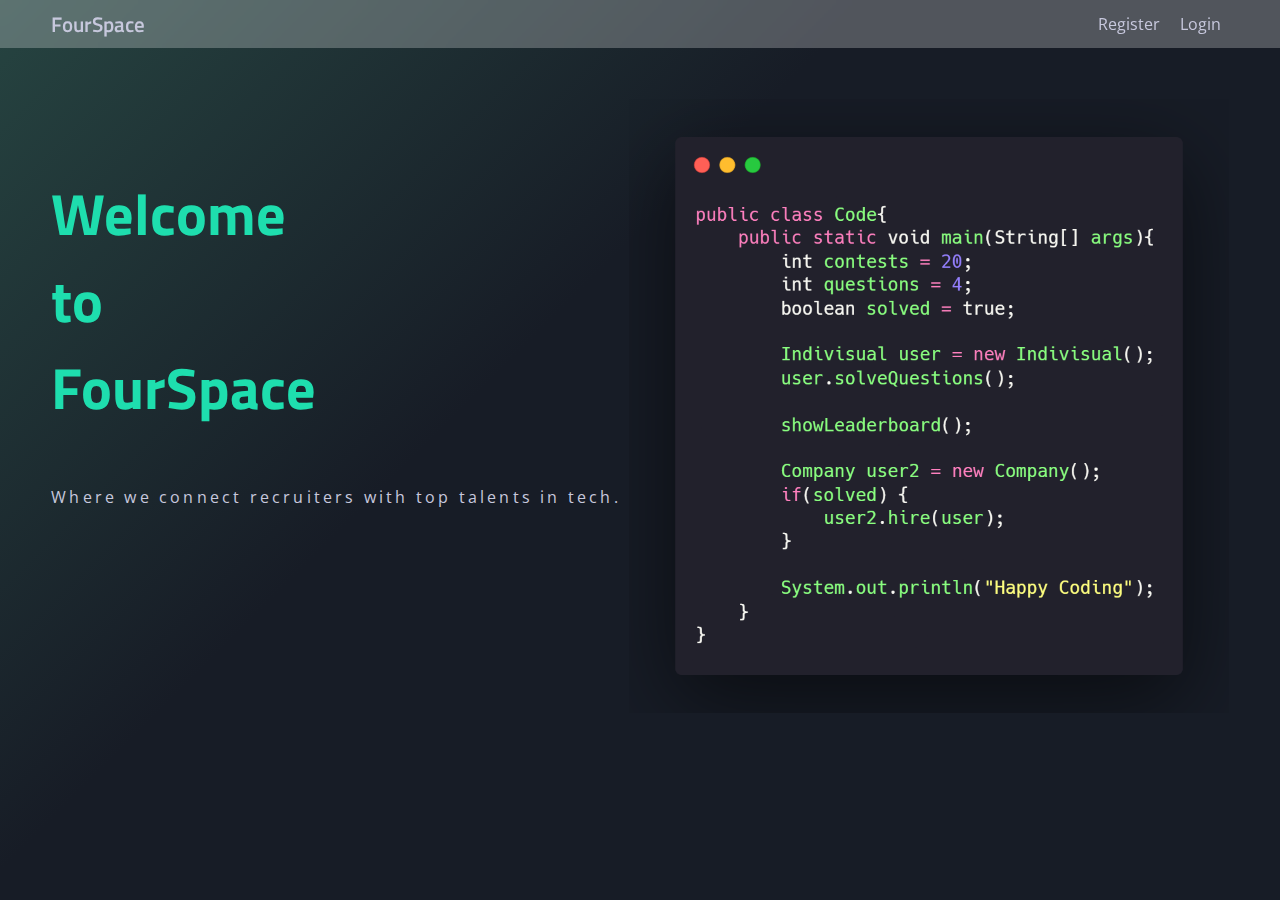
<file: index.html>
<!DOCTYPE html>
<html lang="en">

<head>
    <meta charset="UTF-8" />
    <meta http-equiv="X-UA-Compatible" content="IE=edge" />
    <meta name="viewport" content="width=device-width, initial-scale=1.0" />
    <title>Homepage</title>
    <link rel="stylesheet" href="./css/default.css" />
    <link rel="stylesheet" href="./css/index.css" />

    <link rel="icon" type="image/png" href="./assets/favicon.png" />
</head>

<body>
    <nav id="navbar" class="nav glass">
        <div class="nav-brand"><a href="./index.html">FourSpace</a></div>
    </nav>

    <div class="container">
        <div class="left">
            <h1 class="jumbo">
                Welcome <br /> to <br /> FourSpace
            </h1>
            <p class="tagline">Where we connect recruiters with top talents in tech.</p>
        </div>

        <div class="right">
            <img src="./assets/carbon.png" alt="Welcome" />
        </div>
    </div>
</body>
<script src="./js/default.js"></script>

</html>
</file>
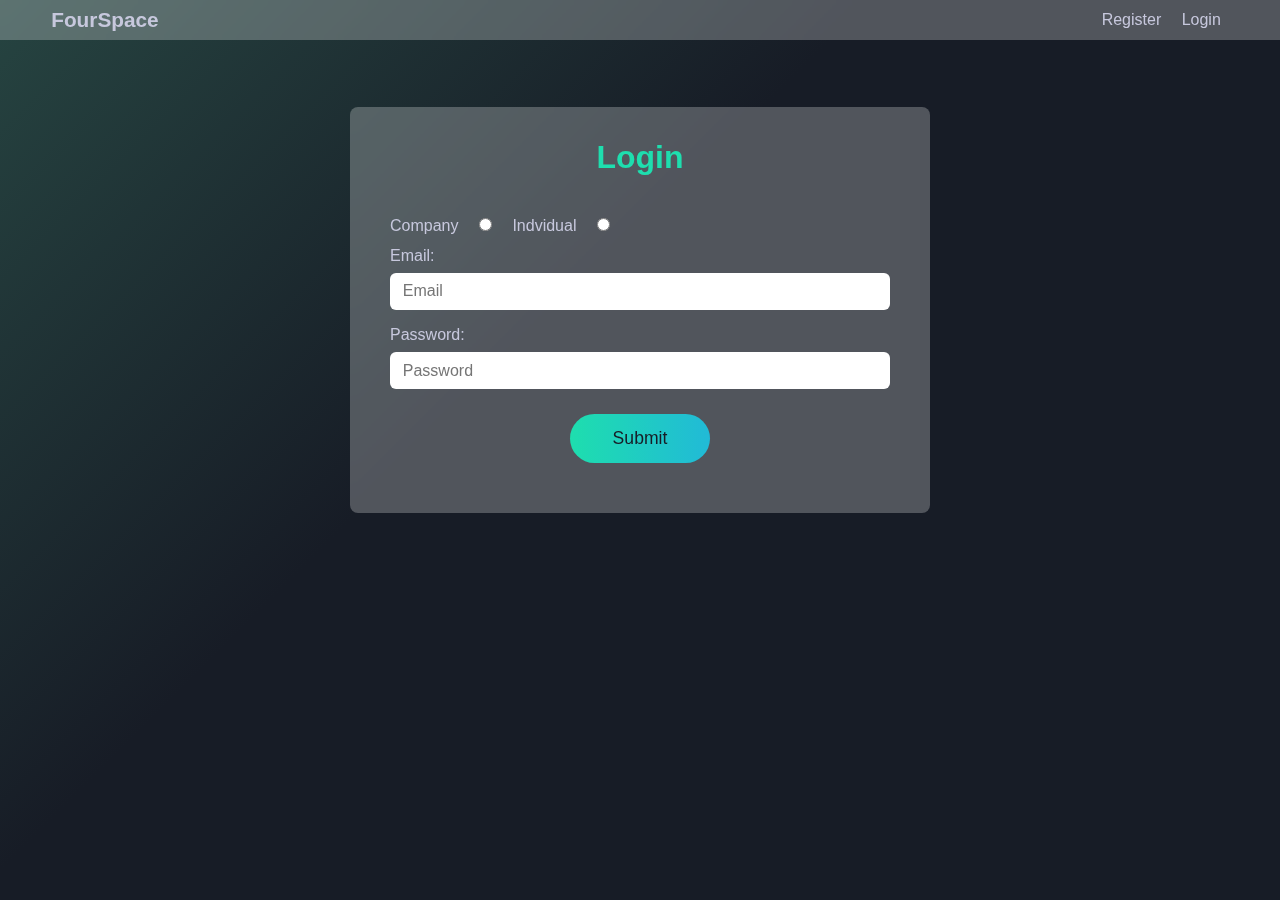
<file: addContest.html>
<!DOCTYPE html>
<html lang="en">
    <head>
        <meta charset="UTF-8" />
        <meta http-equiv="X-UA-Compatible" content="IE=edge" />
        <meta name="viewport" content="width=device-width, initial-scale=1.0" />
        <title>Add Question</title>

        <link rel="icon" type="image/png" href="./assets/favicon.png" />
        <link rel="stylesheet" href="./css/addContest.css" />
    </head>
    <body>
        <nav id="navbar" class="nav glass">
            <div class="nav-brand"><a href="./index.html">FourSpace</a></div>
        </nav>

        <div class="container">
            <form id="contest-form">
                <h1 class="title">Add Contest</h1>

                <label for="name">Name:</label>
                <input type="text" name="name" id="name" placeholder="Name" required />

                <label for="info">Info:</label>
                <textarea name="info" id="info" cols="30" rows="10" placeholder="Info"></textarea>

                <input type="submit" name="submit" id="submit" value="Submit" required />
            </form>
        </div>

        <script src="./js/default.js"></script>
        <script src="./js/addContest.js"></script>
    </body>
</html>
</file>
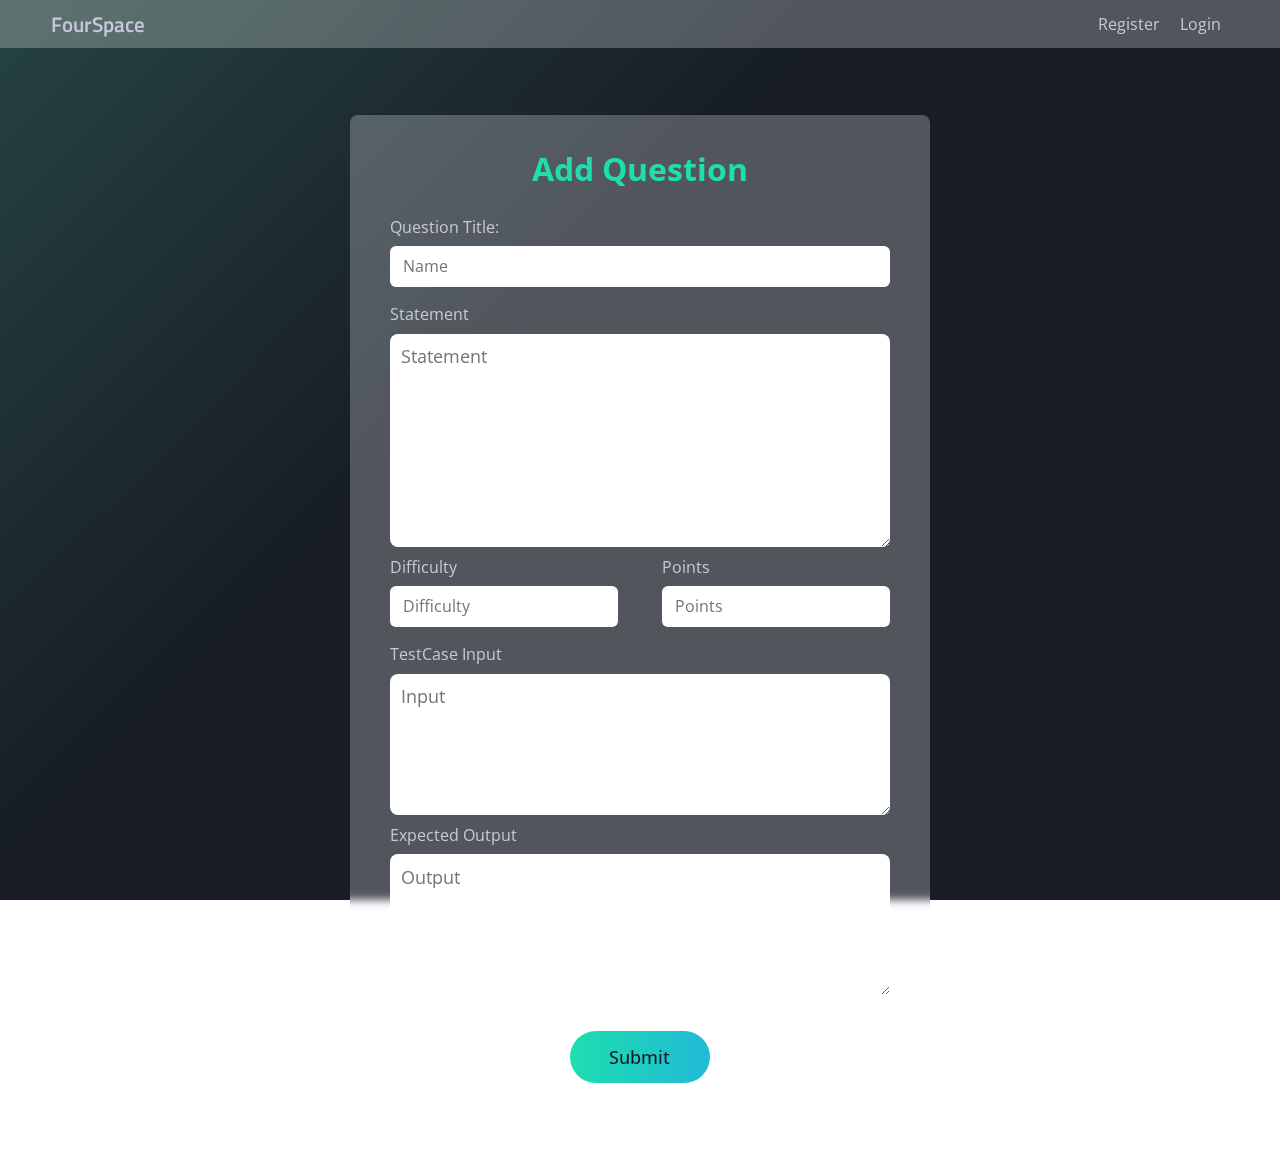
<file: addquestion.html>
<!DOCTYPE html>
<html>

<head>
    <meta charset='utf-8'>
    <meta http-equiv='X-UA-Compatible' content='IE=edge'>
    <title>Add Questions</title>
    <meta name='viewport' content='width=device-width, initial-scale=1'>
    <link rel='stylesheet' type='text/css' media='screen' href='./css/addquestion.css'>
</head>

<body>
    <nav id="navbar" class="nav glass">
        <div class="nav-brand"><a href="./index.html">FourSpace</a></div>
    </nav>

    <div class="container">
        <form id="add-question-form">
            <h1 class="title"> Add Question </h1>
            <label for="name">Question Title:</label>
            <input type="text" name="name" id="name" placeholder="Name" required/>

            <label for="description">Statement</label>
            <textarea rows="8" name="description" id="description" placeholder="Statement" required></textarea>

            <div class="one-line">
                <div class="one-half-line">
                    <label for="difficulty"> Difficulty </label>
                    <input type="text" name="difficulty" id="difficulty" placeholder="Difficulty" required>
                </div>
                <div class="half-line">
                    <label for="points">Points</label>
                    <input type="text" name="points" id="points" placeholder="Points" required>
                </div>
            </div>
            <label for="testcases">TestCase Input</label>
            <textarea rows="5" name="testcases" id="testcases" placeholder="Input" required></textarea>

            <label for="output"> Expected Output </label>
            <textarea rows="5" name="output" id="output" placeholder="Output" required></textarea>

            <input type="submit" name="submit" id="submit" value="Submit" required>
        </form>
    </div>

</body>
<script src="./js/default.js"></script>
<script src="./js/addquestion.js"></script>

</html>
</file>
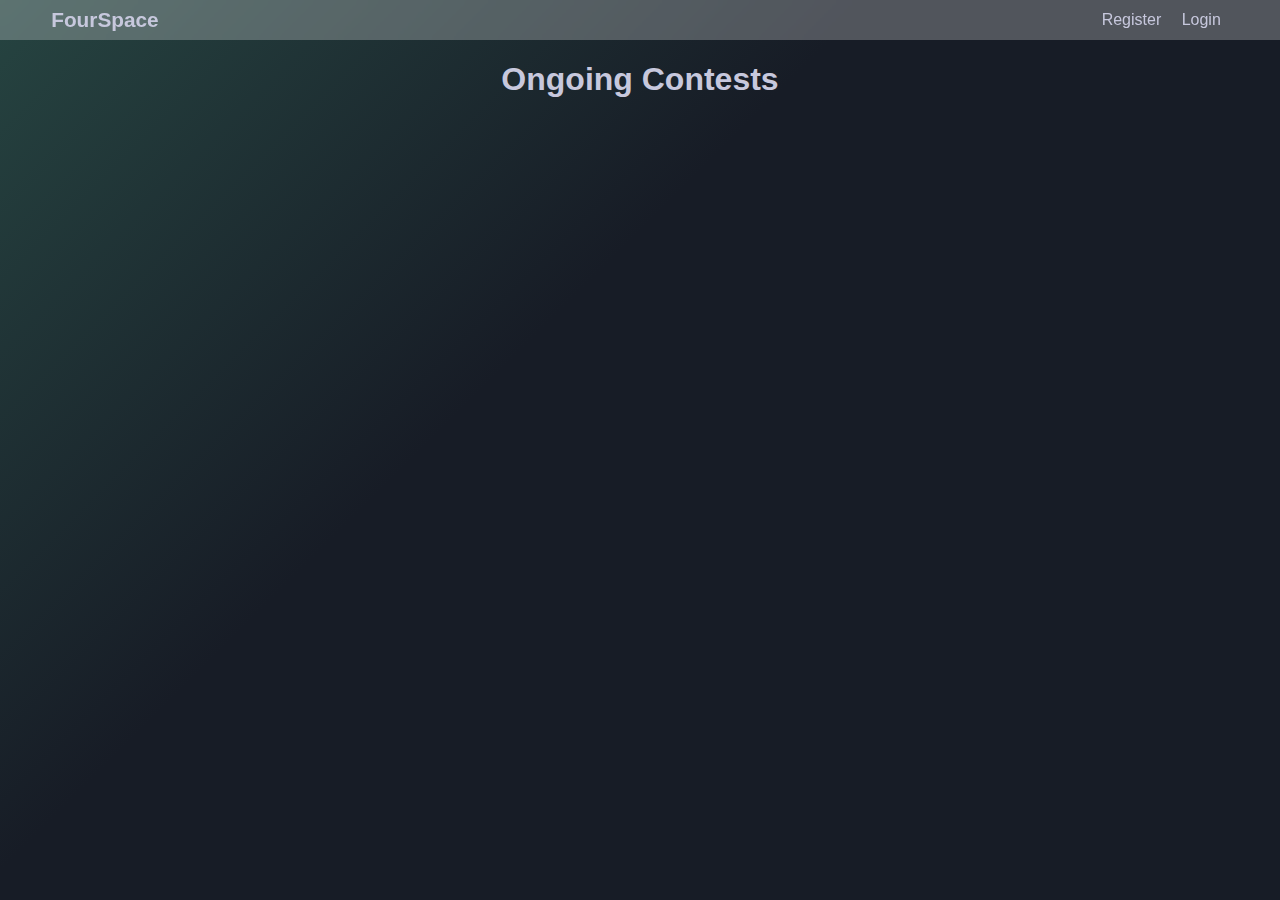
<file: contest.html>
<!DOCTYPE html>
<html lang="en">
    <head>
        <meta charset="UTF-8" />
        <meta http-equiv="X-UA-Compatible" content="IE=edge" />
        <meta name="viewport" content="width=device-width, initial-scale=1.0" />
        <title>Contest Page</title>

        <link rel="icon" type="image/png" href="./assets/favicon.png" />
        <link rel="stylesheet" href="./css/contest.css" />
    </head>

    <body>
        <nav id="navbar" class="nav">
            <div class="nav-brand"><a href="./index.html">FourSpace</a></div>
        </nav>
        <div class="container">
            <div class="contest-title">
                <h1 id="title"></h1>
                <div class="mailnlead">
                    <h3 id="company">Loading...</h3>
                    <button class="btn btn2" id="leaderboard">Leaderboard</button>
                </div>
                <pre id="info"></pre>
                <h2>Questions</h2>
            </div>
            <div class="box" id="questions">Loading Questions ...</div>
        </div>
    </body>
    <script src="./js/default.js"></script>
    <script src="./js/contest.js"></script>
</html>
</file>
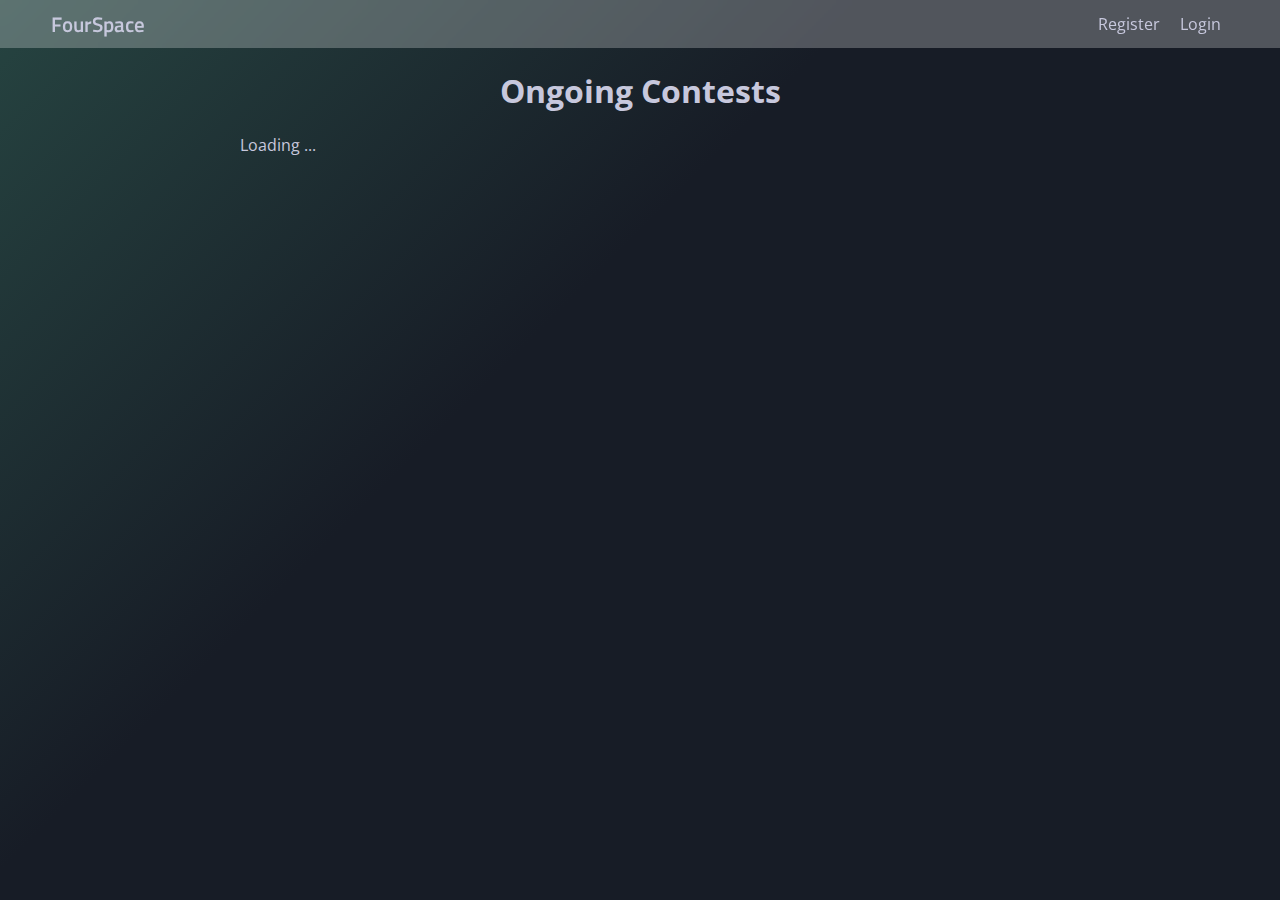
<file: contests.html>
<!DOCTYPE html>
<html lang="en">

<head>
    <meta charset="UTF-8">
    <meta http-equiv="X-UA-Compatible" content="IE=edge">
    <meta name="viewport" content="width=device-width, initial-scale=1.0">
    <title>Contests</title>

    <link rel="icon" type="image/png" href="./assets/favicon.png" />
    <link rel="stylesheet" href="./css/contests.css">
</head>

<body>
    <nav id="navbar" class="nav">
        <div class="nav-brand"><a href="./index.html">FourSpace</a></div>
    </nav>
    <div class="container">
        <div class="contest-title">
            <h1>Ongoing Contests</h1>
        </div>
        <div class="box" id="contest-list"></div>
    </div>
    <div class="box" id="contest-list"></div>
    </div>

    <script src="./js/contests.js"></script>
</body>

<script src="./js/default.js"></script>
<script src="./js/contests.js"></script>
</body>

</html>
</file>
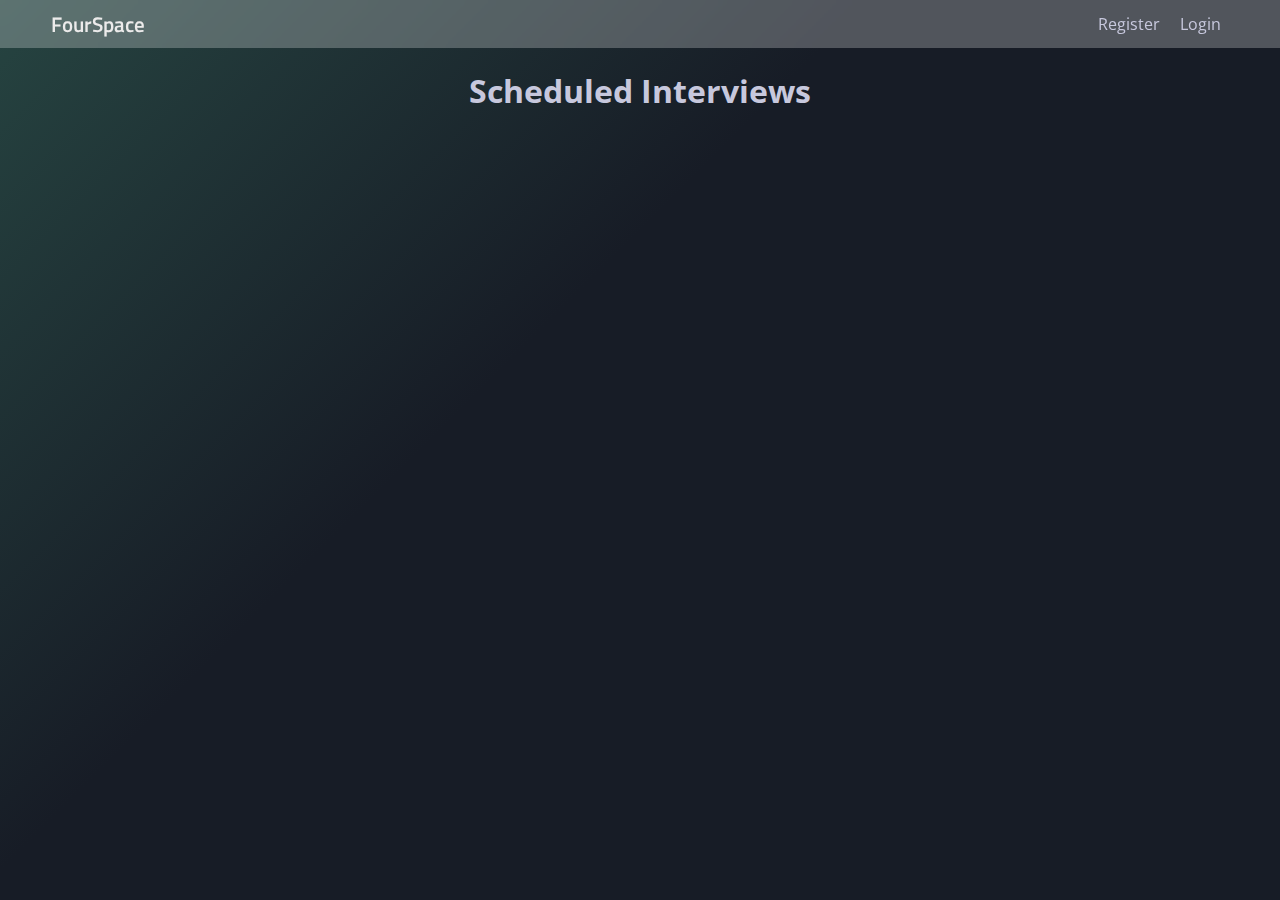
<file: interview.html>
<!DOCTYPE html>
<html lang="en">

<head>
    <meta charset="UTF-8">
    <meta http-equiv="X-UA-Compatible" content="IE=edge">
    <meta name="viewport" content="width=device-width, initial-scale=1.0">

    <link rel="icon" type="image/png" href="./assets/favicon.png" />
    <link rel="stylesheet" href="./css/interview.css">
    <title>Interview</title>
</head>

<body>
    <nav id="navbar" class="nav">
        <div class="nav-brand">FourSpace</div>
    </nav>
    <div class="container">
        <div class="interview-title">
            <h1>Scheduled Interviews</h1>
        </div>
        <div class="box" id="interview-list"></div>
    </div>
    <div class="box" id="interview-list"></div>
    </div>

</body>

<script src="./js/default.js"></script>
</body>

</html>
</file>
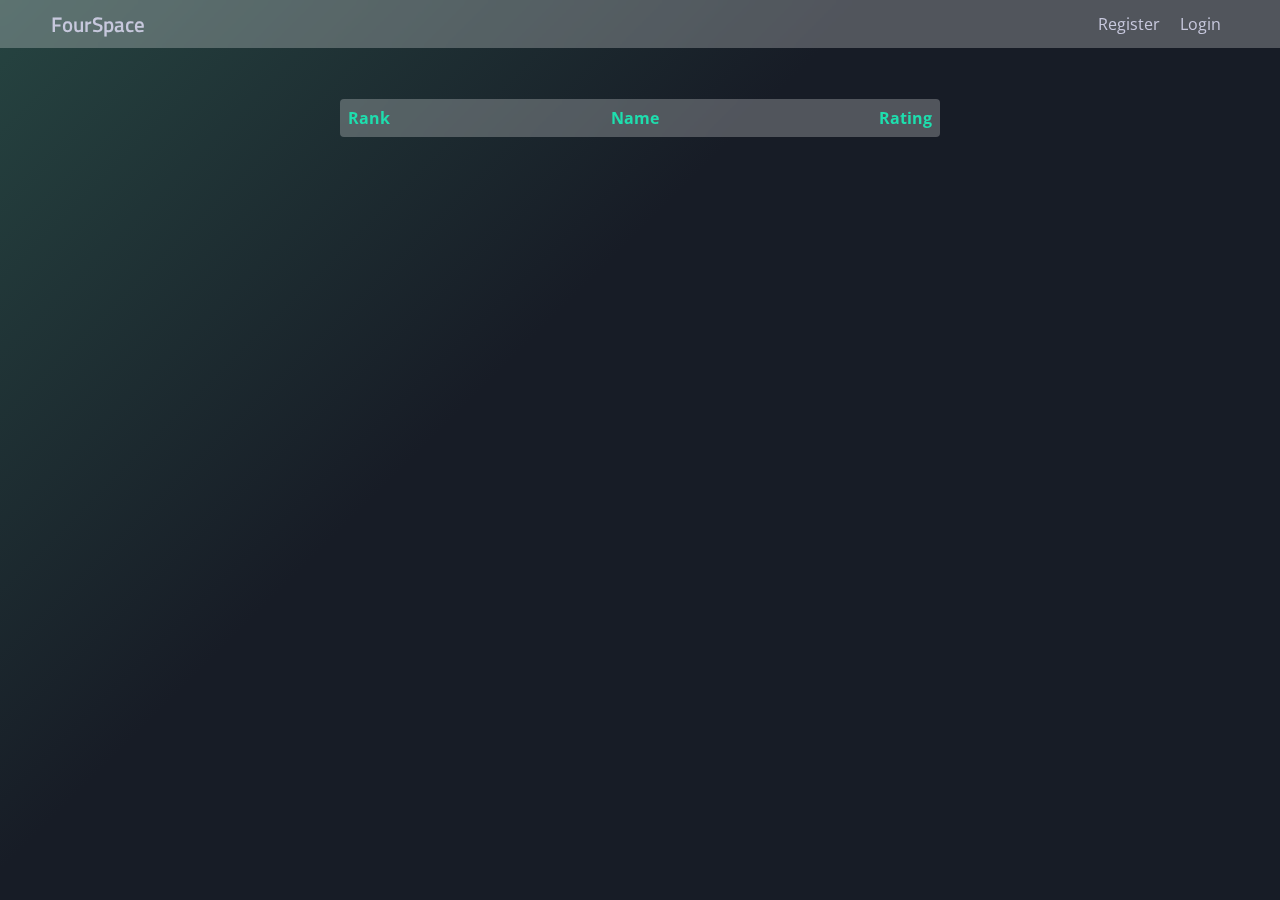
<file: leaderboard.html>
<!DOCTYPE html>
<html lang="en">

<head>
    <meta charset="UTF-8" />
    <meta http-equiv="X-UA-Compatible" content="IE=edge" />
    <meta name="viewport" content="width=device-width, initial-scale=1.0" />
    <title>Homepage</title>
    <link rel="stylesheet" href="./css/default.css" />
    <link rel="stylesheet" href="./css/leaderboard.css" />

    <link rel="icon" type="image/png" href="./assets/favicon.png" />
</head>

<body>
    <nav id="navbar" class="nav glass">
        <div class="nav-brand"><a href="./index.html">FourSpace</a></div>
    </nav>

    <div class="container">
        <div id="table" class="table">
            <div class="top">
                <span>Rank</span>
                <span>Name</span>
                <span>Rating</span>
            </div>
        </div>
    </div>

    <script src="./js/default.js"></script>
    <script src="./js/leaderboard.js"></script>
</body>

</html>
</file>
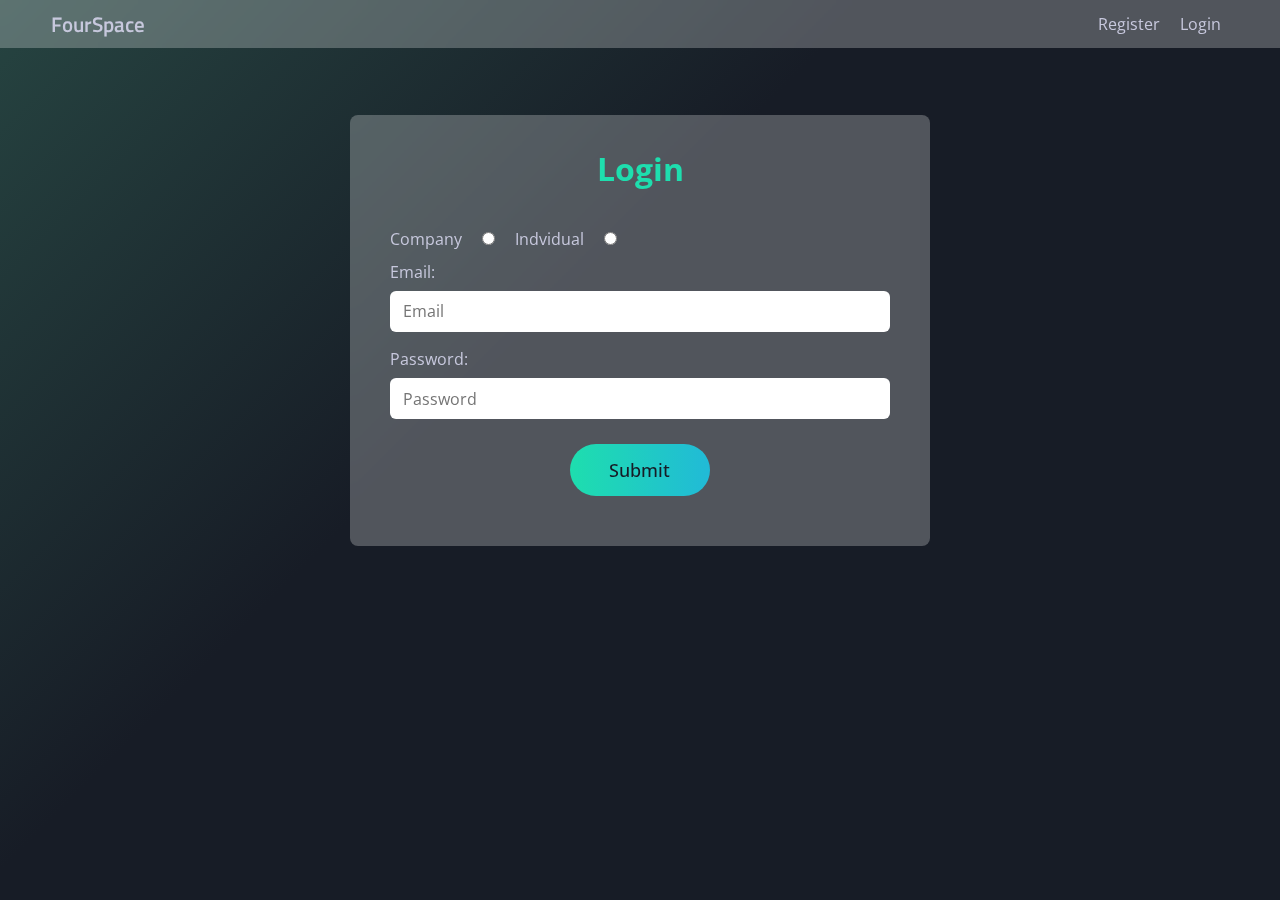
<file: login.html>
<!DOCTYPE html>
<html lang="en">
    <head>
        <meta charset="UTF-8" />
        <meta http-equiv="X-UA-Compatible" content="IE=edge" />
        <meta name="viewport" content="width=device-width, initial-scale=1.0" />

        <link rel="icon" type="image/png" href="./assets/favicon.png" />
        <link rel="stylesheet" type="text/css" href="./css/register.css" />
        <title>Login</title>
    </head>

    <body>
        <nav id="navbar" class="nav">
            <div class="nav-brand"><a href="./index.html">FourSpace</a></div>
        </nav>
        <div class="container">
            <form id="login-form">
                <h1 class="title">Login</h1>
                <div class="radio-btn">
                    <label for="company">Company</label>
                    <input type="radio" name="choice" class="choice" value="company" required />

                    <label for="user">Indvidual</label>
                    <input type="radio" name="choice" class="choice" value="user" required />
                </div>

                <label for="email">Email:</label>
                <input type="email" name="email" id="email" required placeholder="Email" />

                <label for="pw">Password:</label>
                <input
                    type="password"
                    name="pw"
                    id="pw"
                    required
                    placeholder="Password"
                    autocomplete="true"
                />

                <input type="submit" name="submit" id="submit" value="Submit" required />
            </form>
        </div>

        <script src="./js/default.js"></script>
        <script src="./js/login.js"></script>
    </body>
</html>
</file>
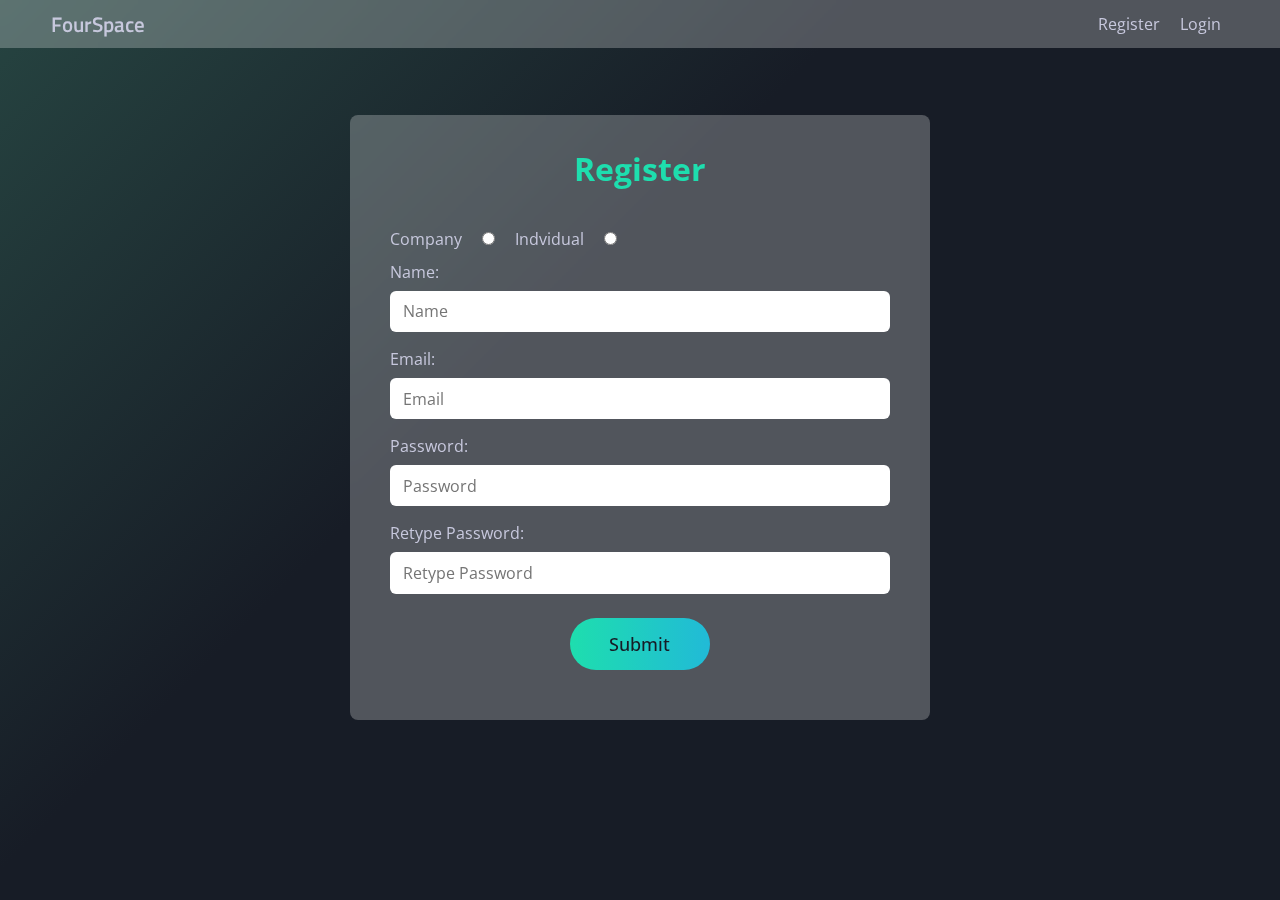
<file: register.html>
<!DOCTYPE html>
<html lang="en">
    <head>
        <meta charset="UTF-8" />
        <meta http-equiv="X-UA-Compatible" content="IE=edge" />
        <meta name="viewport" content="width=device-width, initial-scale=1.0" />
        <link rel="stylesheet" type="text/css" href="./css/register.css" />
        <title>Register</title>

        <link rel="icon" type="image/png" href="./assets/favicon.png" />
    </head>

    <body>
        <nav id="navbar" class="nav">
            <div class="nav-brand"><a href="./index.html">FourSpace</a></div>
        </nav>

        <div class="container">
            <form id="register-form">
                <h1 class="title">Register</h1>
                <div class="radio-btn">
                    <label for="company">Company</label>
                    <input type="radio" name="choice" class="choice" value="company" required />

                    <label for="user">Indvidual</label>
                    <input type="radio" name="choice" class="choice" value="user" required />
                </div>

                <label for="name">Name:</label>
                <input type="text" name="name" id="name" placeholder="Name" required />

                <label for="email">Email:</label>
                <input type="email" name="email" id="email" required placeholder="Email" />

                <label for="pw">Password:</label>
                <input
                    type="password"
                    name="pw"
                    id="pw"
                    required
                    placeholder="Password"
                    autocomplete="true"
                />

                <label for="pw1">Retype Password:</label>
                <input
                    type="password"
                    name="pw1"
                    id="pw1"
                    placeholder="Retype Password"
                    required
                    autocomplete="true"
                />

                <input type="submit" name="submit" id="submit" value="Submit" required />
            </form>
        </div>

        <script src="./js/default.js"></script>
        <script src="./js/register.js"></script>
    </body>
</html>
</file>
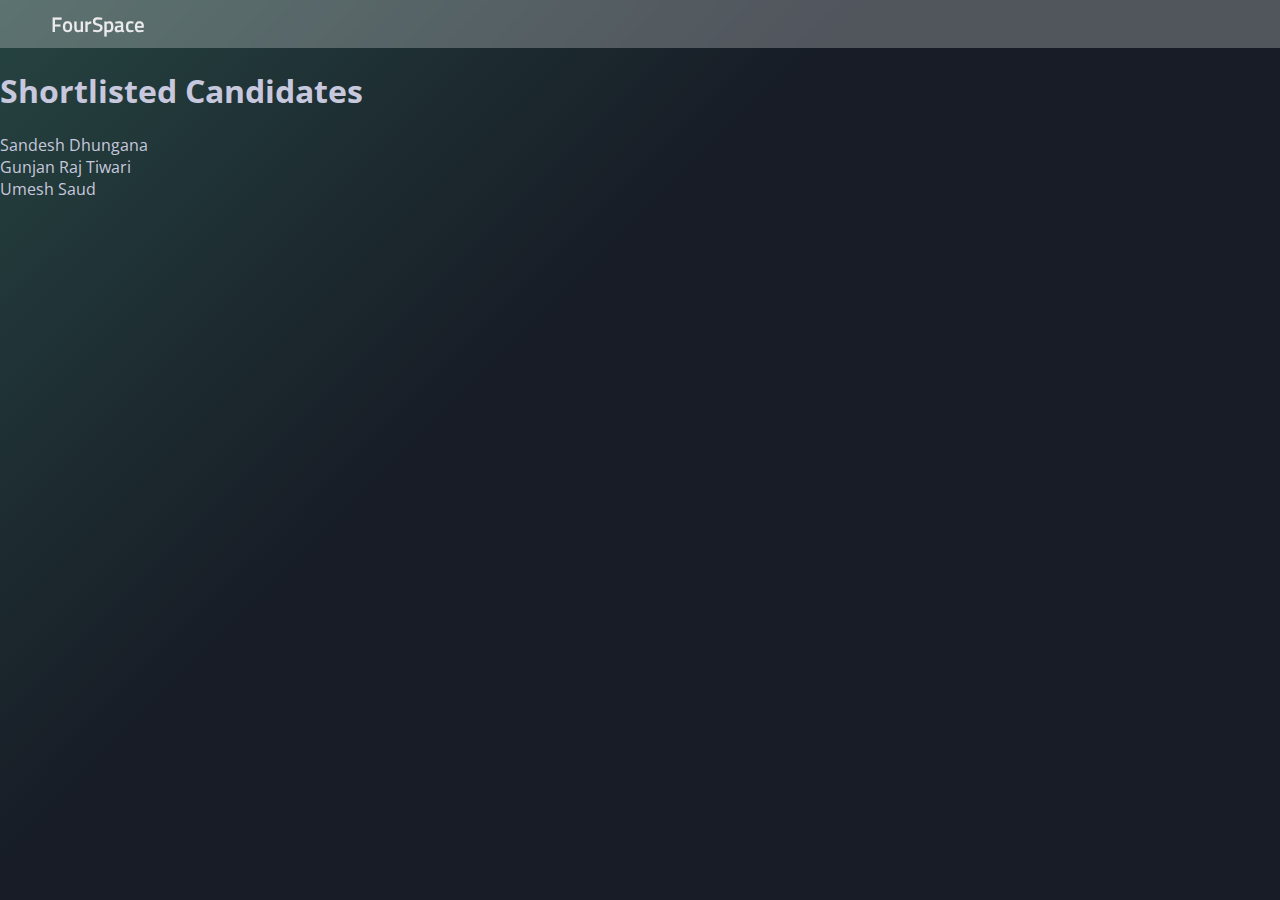
<file: shortlists.html>
<!DOCTYPE html>
<html lang="en">

<head>
    <meta charset="UTF-8">
    <meta http-equiv="X-UA-Compatible" content="IE=edge">
    <meta name="viewport" content="width=device-width, initial-scale=1.0">
    <title>Shortlists</title>
    <link rel="stylesheet" href="./css/shortlists.css">
</head>

<body>
    <nav id="navbar" class="nav">
        <div class="nav-brand">FourSpace</div>
    </nav>
    <div class="container">
        <div class="shortlist">
            <h1>Shortlisted Candidates</h1>
        </div>
        <div class="box" id="shortlist">Sandesh Dhungana</div>
        <div class="box" id="shortlist">Gunjan Raj Tiwari</div>
        <div class="box" id="shortlist">Umesh Saud</div>
    </div>
</body>

</html>
</file>
<file: css/default.css>
@import url("https://fonts.googleapis.com/css2?family=Open+Sans:wght@300;400;600&family=Titillium+Web:wght@200;300;400;600;700&display=swap");
:root {
    --light-bg: #264441;
    --dark-bg: #171c26;
    --left: #1edeae;
    --right: #21bad7;
    --card: rgba(255, 255, 255, 0.25);
    --text: #ecebeb;
    --dim: #c7c8dd;
    --small: "Open Sans", sans-serif;
    --big: "Titillium Web", sans-serif;
}

body {
    margin: 0;
    padding: 0;
    box-sizing: border-box;
    background: rgb(23, 28, 38);
    background: linear-gradient(315deg, rgba(23, 28, 38, 1) 60%, rgba(38, 68, 65, 1) 100%);
    background-repeat: no-repeat;
    background-attachment: fixed;
    color: var(--dim);
    font-family: var(--small);
}

a {
    text-decoration: none;
    color: var(--dim);
}

input,
textarea {
    display: block;
    padding: 0.6em 0.8em;
    font-size: 1rem;
    font-family: var(--small);
    margin: 0.5em 0 1em;
    border: none;
    border-radius: 6px;
    outline: none;
}

p {
    line-height: 1.4px;
}

/* Navigation Bar */

.nav {
    display: flex;
    justify-content: space-between;
    align-items: center;
    padding: 0.5em 4%;
    color: var(--text);
    background-color: var(--card);
    backdrop-filter: blur(4px);
    -webkit-backdrop-filter: blur(4px);
}

.nav-brand {
    font-family: var(--big);
    font-size: 1.3rem;
    font-weight: 600;
}

.nav-link {
    margin: 0 0.5em;
}

.error {
    font-size: 1.4rem;
    margin: 4%;
    text-align: center;
    padding: 1em;
    border: 1px solid rgb(214, 20, 69);
    background: rgba(214, 20, 69, 0.4);
    border-radius: 8px;
}

pre {
    white-space: pre-wrap;
    word-wrap: break-word;
    text-align: left;
    max-width: 1000px;
    margin: auto;
}
</file>
<file: css/index.css>
.container {
    display: flex;
    padding: 4%;
    justify-content: space-between;
}

.left {
    margin-top: 2em;
}

.right > img {
    width: 100%;
    max-width: 600px;
}

.jumbo {
    font-family: var(--big);
    color: var(--left);
    font-size: 3.6rem;
    transition: all 0.6s ease;
}

.tagline {
    padding: 1em 0;
    letter-spacing: 0.2rem;
    line-height: 1.6;
    transition: all 0.6s ease;
}

@media only screen and (max-width: 768px) {
    .container {
        flex-wrap: wrap;
    }
    .jumbo,
    .tagline {
        text-align: center;
    }
}
</file>
<file: css/addContest.css>
@import url("./default.css");

.container {
    padding: 4%;
}

.container {
    padding: 4%;
}

.title {
    text-align: center;
    color: var(--left);
    margin: 0 0 0.8em;
}

form {
    max-width: 500px;
    border-radius: 8px;
    padding: 2em 2.5em;
    margin: 1em auto 0;
    display: flex;
    flex-direction: column;
    background-color: var(--card);
    backdrop-filter: blur(4px);
}

#submit {
    width: 8em;
    padding: 0.8em 0;
    align-self: center;
    border: none;
    background-color: var(--left);
    border-radius: 50px;
    transition: width 0.2s ease-out;
    background: var(--left);
    background: linear-gradient(90deg, var(--left), var(--right));
    color: var(--dark-bg);
    font-size: 1.1rem;
    font-weight: 500;
}

#submit:hover {
    width: 8.5em;
}
</file>
<file: css/addquestion.css>
@import url(./default.css);
.container {
    padding: 4%;
}

.title {
    text-align: center;
    color: var(--left);
    margin: 0 0 0.8em;
}

form {
    max-width: 500px;
    border-radius: 8px;
    padding: 2em 2.5em;
    margin: 1em auto 0;
    display: flex;
    flex-direction: column;
    background-color: var(--card);
    backdrop-filter: blur(4px);
}

#submit {
    margin: 1.5em 0 0;
    width: 8em;
    padding: 0.8em 0;
    align-self: center;
    border: none;
    border-radius: 50px;
    transition: transform 0.2s ease-out;
    background: linear-gradient(90deg, var(--left), var(--right));
    color: var(--dark-bg);
    font-size: 1.1rem;
    font-weight: 500;
}

#submit:hover {
    transform: scaleX(1.05);
}

#description,
#testcases,
#output {
    border-radius: 8px;
    font-family: var(--small);
    font-size: 1.1rem;
    border: none;
    padding: 0.6em;
    margin-top: 0.5em;
    margin-bottom: 0.5em;
    outline: none;
}

.one-line {
    display: flex;
    justify-content: space-between;
    flex-wrap: wrap;
}

.one-half-line {
    margin-right: 10px;
}
</file>
<file: css/contest.css>
@import url(./default.css);
.container {
    margin: 0.5em 4%;
}

.contest-title {
    text-align: center;
}

.box {
    max-width: 800px;
    margin: auto;
}

.question {
    display: flex;
    justify-content: space-between;
    padding: 1em 4%;
    margin: 1em;
    background-color: var(--card);
    border-radius: 8px;
    color: var(--text);
    align-items: center;
}

.question > div > h2 {
    display: inline;
}

.btn {
    box-sizing: border-box;
    padding: 0.8em 1em;
    align-self: center;
    border: none;
    background-color: var(--left);
    border-radius: 50px;
    transition: width 0.2s ease-out;
    background: var(--left);
    background: linear-gradient(90deg, var(--left), var(--right));
    color: var(--dark-bg);
    font-size: 1.1rem;
    font-weight: 500;
}

.btn:hover {
    opacity: 0.9;
}

.big {
    font-size: 1.3rem;
}

#info {
    font-size: 0.9rem;
    font-weight: 400;
    margin: 5px;
}

.float-btn {
    height: 48px;
    width: 48px;
    border: 0;
    border-radius: 50%;
    outline: 0;
    position: fixed;
    bottom: 1em;
    right: 1em;
    transition: color 0.4s ease;
    font-size: 2rem;
    background: var(--left);
    background: linear-gradient(90deg, var(--left), var(--right));
}

.float-btn:hover {
    color: white;
}

@media only screen and (max-width: 768px) {
    .container {
        margin: auto 1%;
    }

    .box {
        margin: 0.3em;
        padding: 0.5em 0.8em 0;
    }

    p {
        font-size: 0.8rem;
    }
}
.mailnlead {
    display: flex;
    justify-content: center;
    flex-wrap: wrap;
}

.btn2 {
    margin-left: 2em;
}
</file>
<file: css/contests.css>
@import url(./default.css);
.container {
    margin: 0.5em 4%;
}

.contest-title {
    text-align: center;
}

.box {
    max-width: 800px;
    margin: auto;
    /* margin-left: 5%;
    margin-right: 5%; */
    /* width: 0.55vw; */
}

.contest {
    display: flex;
    justify-content: space-between;
    padding: 1em 2em;
    margin: 1em;
    background-color: var(--card);
    border-radius: 8px;
    color: var(--text);
    align-items: center;
}

.enter {
    margin-top: 0.5rem;
}

#enter {
    border: none;
    width: 6.5em;
    padding: 0.5em 0;
    border-radius: 50px;
    background: linear-gradient(90deg, var(--left), var(--right));
    font-size: 1.05rem;
    color: var(--dark-bg);
}

#enter:hover {
    transform: scaleX(1.05);
}

.big {
    font-size: 1.3rem;
}

.float-btn {
    height: 48px;
    width: 48px;
    border: 0;
    border-radius: 50%;
    outline: 0;
    position: fixed;
    bottom: 1em;
    right: 1em;
    transition: color 0.4s ease;
    font-size: 2rem;
    background: var(--left);
    background: linear-gradient(90deg, var(--left), var(--right));
}

.float-btn:hover {
    color: white;
}

.mailnlead {
    display: flex;
}
</file>
<file: css/interview.css>
@import url(./default.css);
.container {
    margin: 0.5em 4%;
}

.interview-title {
    text-align: center;
}

.box {
    max-width: 800px;
    margin: auto;
}

.question {
    display: flex;
    justify-content: space-between;
    padding: 1em 4%;
    margin: 1em;
    background-color: var(--card);
    border-radius: 8px;
    color: var(--text);
    align-items: center;
}

.question>div>h2 {
    display: inline;
}

.btn {
    box-sizing: border-box;
    width: 8em;
    padding: 0.8em 1em;
    align-self: center;
    border: none;
    background-color: var(--left);
    border-radius: 50px;
    transition: width 0.2s ease-out;
    background: var(--left);
    background: linear-gradient(90deg, var(--left), var(--right));
    color: var(--dark-bg);
    font-size: 1.1rem;
    font-weight: 500;
}

.btn:hover {
    width: 8.5em;
}

.big {
    font-size: 1.3rem;
}

.info {
    margin-bottom: 5px;
}

.mailnlead {
    display: flex;
    justify-content: center;
}

.btn2 {
    margin-left: 2em;
}
</file>
<file: css/leaderboard.css>
.container {
    margin: 4%;
}

.table {
    max-width: 600px;
    margin: auto;
}

.table > div {
    display: flex;
    justify-content: space-between;
    background-color: var(--card);
    backdrop-filter: blur(4px);
    margin-top: 0.2em;
    padding: 0.5em;
    border-radius: 4px;
}

.top {
    color: var(--left);
    font-weight: bold;
}
</file>
<file: css/register.css>
/* default */

@import url(./default.css);

/* custom */

.container {
    padding: 4%;
}

.title {
    text-align: center;
    color: var(--left);
    margin: 0 0 0.8em;
}

form {
    max-width: 500px;
    border-radius: 8px;
    padding: 2em 2.5em;
    margin: 1em auto 0;
    display: flex;
    flex-direction: column;
    background-color: var(--card);
    backdrop-filter: blur(4px);
}

#submit {
    width: 8em;
    padding: 0.8em 0;
    align-self: center;
    border: none;
    background-color: var(--left);
    border-radius: 50px;
    transition: width 0.2s ease-out;
    background: var(--left);
    background: linear-gradient(90deg, var(--left), var(--right));
    color: var(--dark-bg);
    font-size: 1.1rem;
    font-weight: 500;
}

#submit:hover {
    width: 8.5em;
}

.choice {
    margin: 1em;
    display: inline-block;
}

#nonono {
    color: red;
}
</file>
<file: css/shortlists.css>
@import url(./default.css);
</file>
